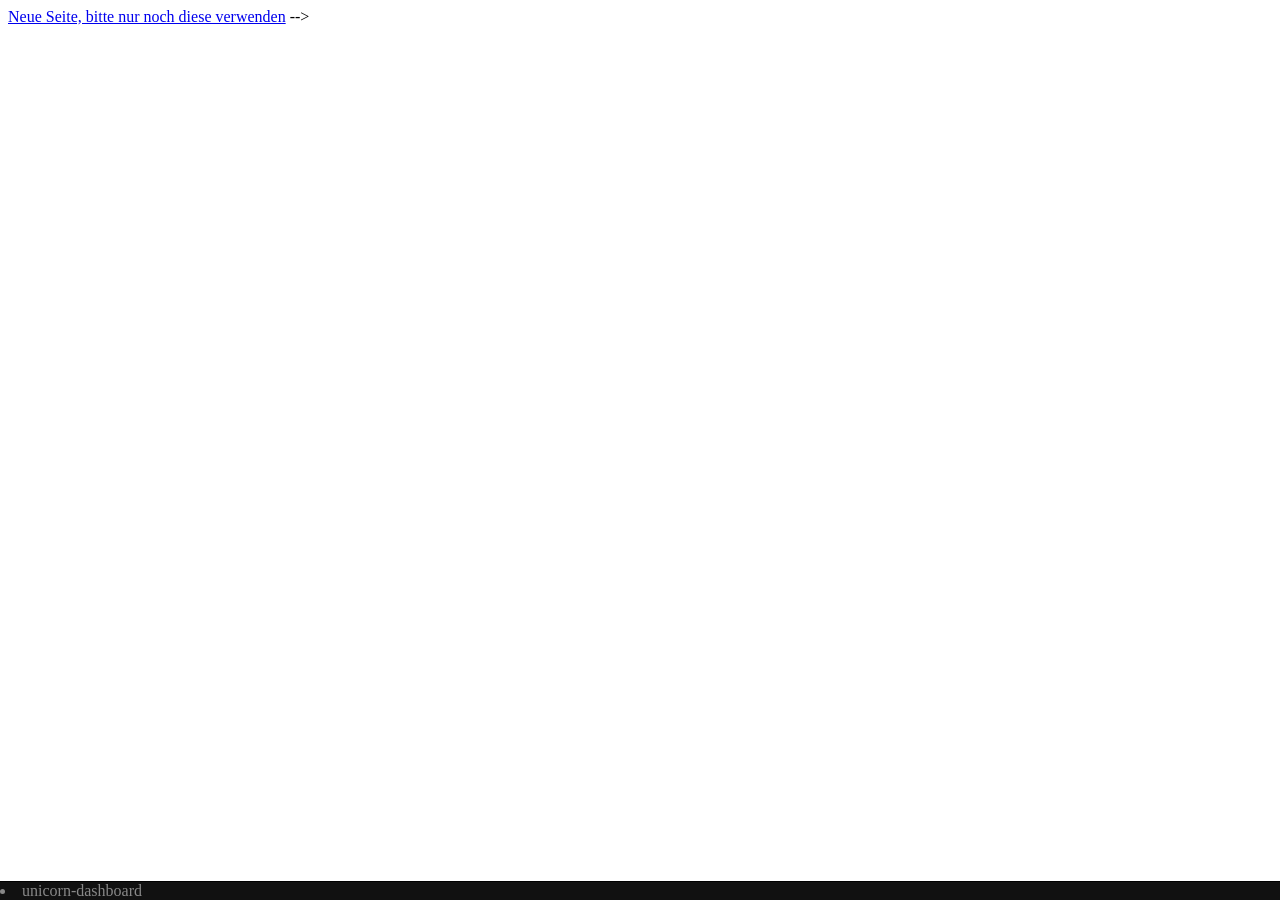
<file: index.html>
<!DOCTYPE html>
<html lang="de">

<head>
    <meta charset="UTF-8" />
    <meta name="viewport" content="width=device-width, initial-scale=1.0" />
    <title>WienEnergie Dashboard</title>
    <link rel="icon" href="https://cdn-icons-png.flaticon.com/512/11068/11068821.png" />

    <script>
        alert("Bitte diese Seite nur noch über die URL besuchen: https://dev0gig.github.io/web-mywebsite/unicorn/work-tools.html !!!")
    </script>

<a href="https://dev0gig.github.io/web-mywebsite/unicorn/work-tools.html">Neue Seite, bitte nur noch diese verwenden</a>
<!--    
    <style>
        
        body {
            font-family: 'Arial', sans-serif;
            background-color: #1c1c1c;
            color: #f0f0f0;
            margin: 0;
            display: flex;
            overflow: hidden;
        }

        .navbar {
            display: flex;
            justify-content: center;
            flex-direction: column;
            width: 250px;
            background-color: #333;
            border-right: black solid 1px;
            color: #f0f0f0;
            height: 100vh;
            padding: 20px;
        }

        .navbar a {
            display: block;
            padding: 10px 15px;
            margin-bottom: 10px;
            border-radius: 5px;
            transition: background-color 0.3s ease;

        }

        .navbar a:hover {
            background-color: #222;
            cursor: pointer;
        }

        .main {
            padding: 20px;
            flex: 1;
            display: flex;
            flex-direction: column;
            justify-content: center;
            align-items: center;
            gap: 20px;
        }

        .inofficialTools {
            width: 90%;
            height: 20%;
            text-align: center;
        }

        .title{
            font-size: 4rem;
            color: #ffa500;
            margin-bottom: 20px;
            font-weight: bold;
        }

        .button-group {
            display: grid;
            grid-template-columns: repeat(3, 1fr);
            gap: 10px;
        }

        .button-single {
            min-height: 100px;
            border: 2px solid #555;
            border-radius: 8px;
            color: #FFFFFF;
            background-color: #4A4A4A;
            font-size: 16px;
            font-weight: bold;
            text-align: center;
            padding: 10px;
            transition: background-color 0.3s ease, transform 0.2s ease, box-shadow 0.2s ease;
            box-shadow: 0 4px 6px rgba(0, 0, 0, 0.2);

            &:hover {
                background-color: #FFAA66;
                border-color: #FFAA66;
                color: black;
                transform: translateY(-3px);
                box-shadow: 0 6px 12px rgba(0, 0, 0, 0.3);
                cursor: pointer;
            }
        }

        .crumb {
            display: inline-block;
        }

        .crumb a::after {
            display: inline-block;
            color: white;
            content: "|";
            font-weight: bold;
            padding: 0 3px;
        }
    </style>
</head>

<body>
    <div class="navbar">
        <a href="https://www.wienerstadtwerke.at/" target="_blank"> <img
                src="https://www.wienerstadtwerke.at/image/layout_set_logo?img_id=22615230&t=1744196967447" /></a>
        <a href="https://www.wienerlinien.at/" target="_blank"> <img
                src="https://www.wienerlinien.at/image/layout_set_logo?img_id=18381139&t=1713959345651" /></a>
        <a href="https://www.wienenergie.at/" target="_blank"> <img
                src="https://www.wienenergie.at/wp-content/themes/we-theme/public/wp-content/themes/we-theme/public/logo-we-theme-regular.svg" /></a>
        <a href="https://www.wienernetze.at/" target="_blank"> <img
                src="https://www.wienernetze.at/image/layout_set_logo?img_id=18485159&t=1713959374622" /></a>
        <a href="https://www.wlb.at/" target="_blank"> <img
                src="https://www.wlb.at/image/layout_set_logo?img_id=18160554&t=1713959345658" /></a>
        <a href="https://www.wipark.at/" target="_blank"> <img
                src="https://www.wipark.at/image/layout_set_logo?img_id=6753665&t=1713959345375" /></a>
        <a href="https://www.wienit.at/" target="_blank"> <img
                src="https://www.wienit.at/image/layout_set_logo?img_id=18163000&t=1713959411884" /></a>
        <a href="https://www.bestattungwien.at/" target="_blank"> <img
                src="https://www.bestattungwien.at/image/layout_set_logo?img_id=18239249&t=1713959355571" /></a>
        <a href="https://www.friedhoefewien.at/" target="_blank"> <img
                src="https://www.friedhoefewien.at/image/layout_set_logo?img_id=18169382&t=1713959380757" /></a>
        <a href="https://www.immoh.at/" target="_blank"> <img
                src="https://www.immoh.at/image/layout_set_logo?img_id=18094283&t=1713959405431" height="40px" /></a>
    </div>
    <div class="main">
        <span class="title">Willkommen bei Unicorn</span>
        <div class="inofficialTools">
            <h1>Inofficial Tools</h1>
            <div class="button-group">
                <button class="button-single"
                    onclick="window.location.href = 'unicorn_v2/mail-template.html'">Mailvorlagen
                    V2</button>
                <button class="button-single" onclick="window.location.href = 'unicorn_v2/work-tools.html'">Unicorn
                    V2</button>
                <button class="button-single" onclick="window.location.href = 'unicron_v1/index.html'">Unicorn
                    V1 ⚠️ (wird nicht mehr gepflegt | archiviert)</button>
                </button>
            </div>
        </div>
        <h1>Official Tools</h1>
        <div class="button-group">
            <button class="button-single" onclick="window.location.href = 'https://intranet.wienenergie.at'">
                Intranet
            </button>
            <button class="button-single"
                onclick="window.location.href = 'https://wien-energie.secova.de/module/dashboardpreview/?preview'">
                SAM
            </button>
            <button class="button-single" onclick="window.location.href = 'https://cu300078.opcyc.net/setup/'">
                Opcyc
            </button>
            <button class="button-single" onclick="window.location.href = 'https://xenapp/Citrix/WSTWWeb/'">
                Citrix
            </button>
            <button class="button-single" onclick="window.open('https://wienenergie.4me.com/self-service')">
                4me-Ticket
            </button>
            <button class="button-single"
                onclick="window.location.href = 'https://fa-epql-saasfaprod1.fa.ocs.oraclecloud.com/hcmUI/faces/FuseWelcome?_adf.ctrl-state=mkxxtq08c_1&_adf.no-new-window-redirect=true&_adf.no-new-window-redirect=true&_afrLoop=5994991574977428&_afrWindowMode=2&_afrWindowId=null&_afrFS=16&_afrMT=screen&_afrMFW=1912&_afrMFH=964&_afrMFDW=1920&_afrMFDH=1080&_afrMFC=8&_afrMFCI=0&_afrMFM=0&_afrMFR=96&_afrMFG=0&_afrMFS=0&_afrMFO=0'">
                Lernplattform
            </button>
            <button class="button-single"
                onclick="window.location.href = 'https://wstw365.sharepoint.com/sites/WE_Personal'">
                Informationsplattform Personal
            </button>
            <button class="button-single"
                onclick="window.location.href = 'https://app.powerbi.com/groups/me/reports/b027b4e7-9d01-4670-93a7-0060477e6968/df4cdaae83560ef0ac04?ctid=2df2bcec-2017-4339-b493-e3d7b3a460c8&openReportSource=ReportInvitation&experience=power-bi'">
                Persönlicher Kundenkanal
            </button>
        </div>

        <!-- /##################################################################################################################### -->
        <style>
            .footer {
                background-color: #111;
                border-top: solid black 1px;
                position: fixed;
                bottom: 0;
                left: 0;
                width: 100%;
                color: #888;

                a {
                    color: white;
                    text-decoration: none;
                }
            }
        </style>
        <footer class="footer">
            <nav class="crumbs">
                <li class="crumb">unicorn-dashboard</li>
            </nav>

        </footer>
        <!-- /##################################################################################################################### -->

    </div>
</body>

-->

</html>
</file>
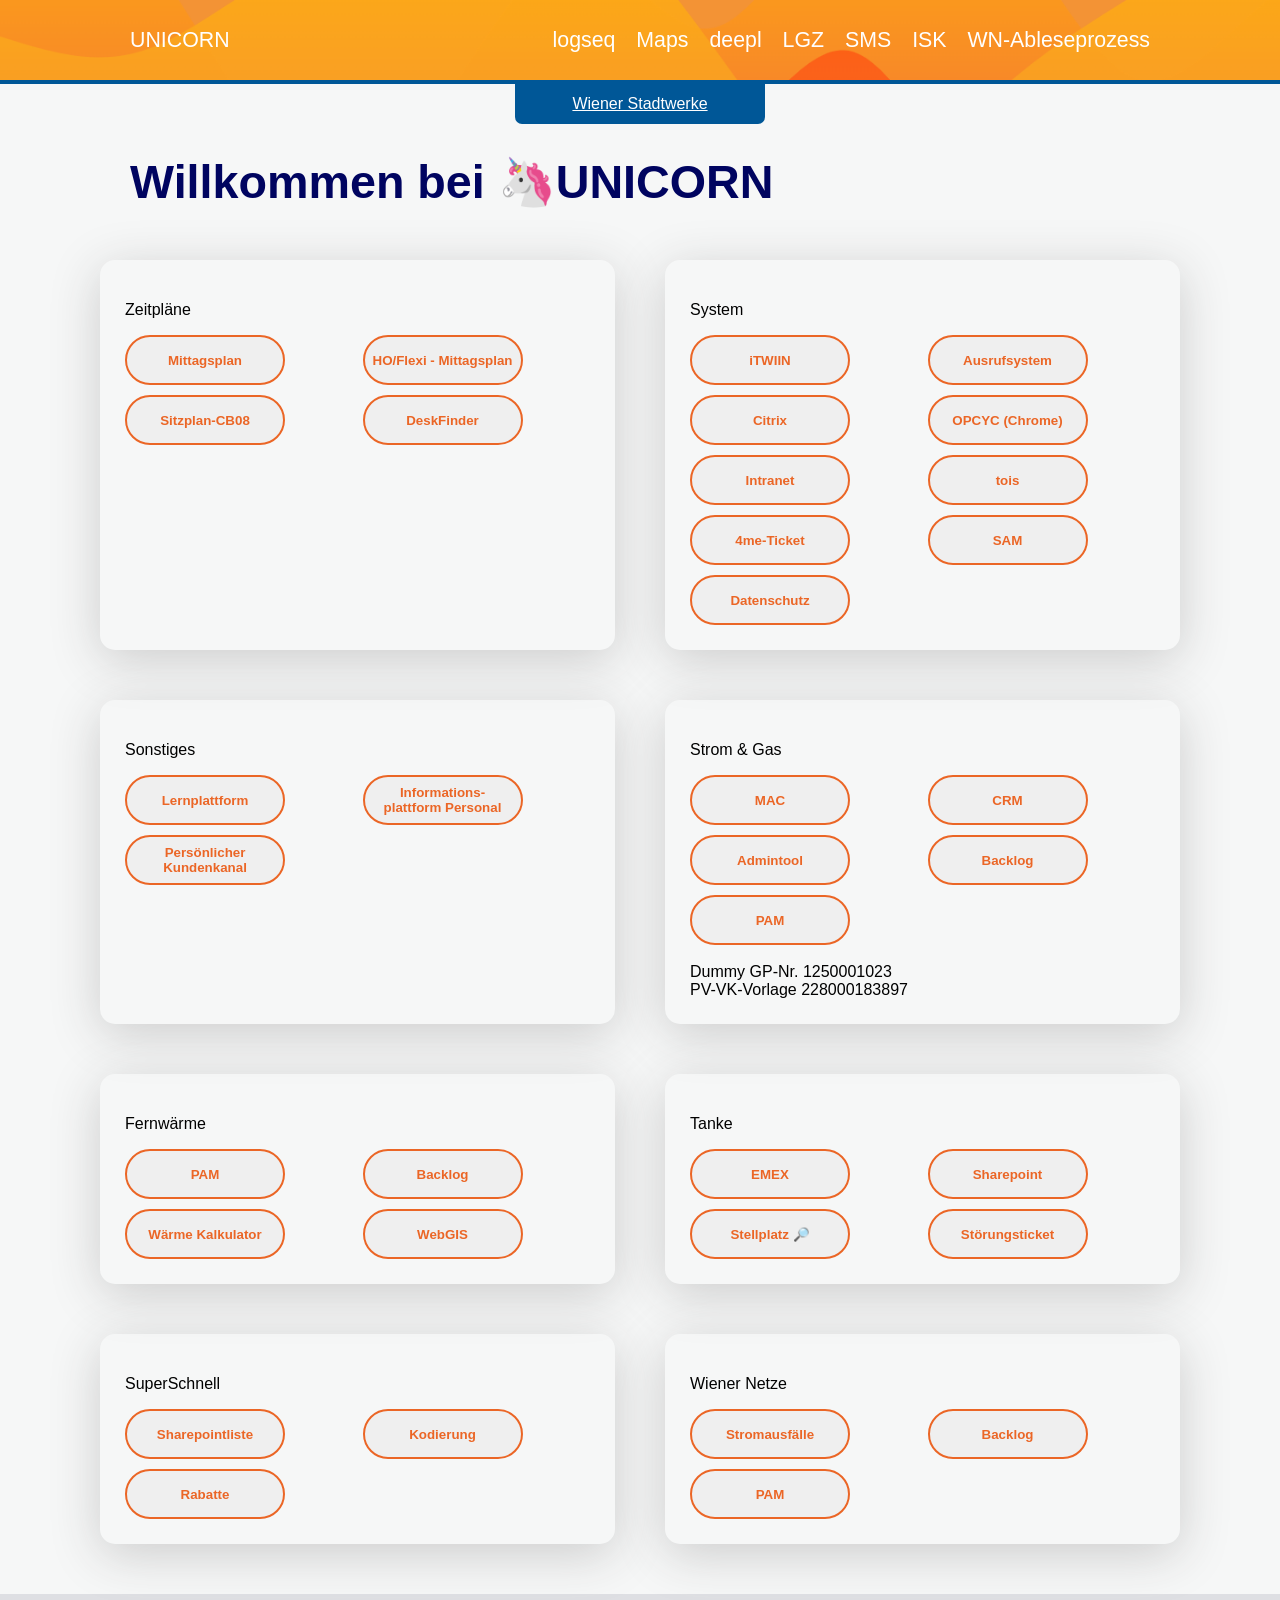
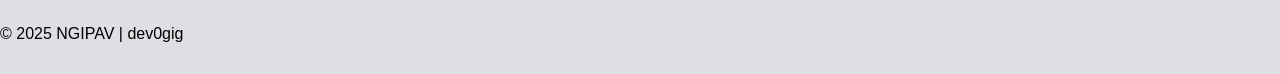
<file: index_v2.html>
<!DOCTYPE html>
<html lang="de">

<head>
    <meta charset="UTF-8" />
    <meta name="viewport" content="width=device-width, initial-scale=1.0" />
    <title>Unicorn-TEST</title>
    <link rel="icon" href="https://cdn-icons-png.flaticon.com/128/4313/4313394.png" />
    <link rel="stylesheet" href="stylesheet_v2.css">
</head>

<body>
    <header>
        <div class="header-box">
            <div class="header-left">
                UNICORN
            </div>
            <div class="header-right">
                <a class="header-link" target="_blank" href="https://demo.logseq.com/#/">logseq</a>
                <a class="header-link" target="_blank" href="https://www.google.at/maps">Maps</a>
                <a class="header-link" target="_blank" href="https://www.deepl.com/de/translator">deepl</a>
                <a class="header-link" target="_blank"
                    href="https://www.wienernetze.at/o/document/210215-sm_anleitung_landis_gyr_uk_v5_bf">LGZ</a>
                <a class="header-link" target="_blank"
                    href="https://www.wienernetze.at/o/document/210213-sm_anleitung_siemens_uk_v4_bf">SMS</a>
                <a class="header-link" target="_blank"
                    href="https://www.wienernetze.at/o/document/210213-sm_anleitung_iskrameco_uk_v06_bf">ISK</a>
                <a class="header-link" target="_blank"
                    href="https://www.wienernetze.at/documents/34846/261085/Der_Ableseprozess.pdf/b2f018a6-fc82-578f-5bd4-d6d880c3f946?t=1586340649529">WN-Ableseprozess</a>
            </div>
        </div>
        <div class="header-box-label">
            <a href="#" id="openDivLink" class="header-label-text">Wiener Stadtwerke</a>
            <div id="myDiv" class="hidden">
                test
            </div>
        </div>
    </header>
    <main>
        <span class="main-title">
            <h1>Willkommen bei 🦄UNICORN</h1>
        </span>
        <div class="main-container">
            <div class="main-container-box">
                <p>Zeitpläne</p>
                <div class="button-group">
                    <button class="system-button"
                        onclick="window.open('https://wstw365.sharepoint.com/:x:/r/sites/msteams_8cb9ed-KSA-SPErdberg/_layouts/15/Doc2.aspx?action=edit&sourcedoc=%7B79c7fd17-3b8b-4f6b-9e7e-b6f96c0d6cd8%7D&wdOrigin=TEAMS-MAGLEV.teamsSdk_ns.rwc&wdExp=TEAMS-TREATMENT&wdhostclicktime=1709636253264&web=1')">
                        Mittagsplan
                    </button>
                    <button class="system-button"
                        onclick="window.open('https://wstw365-my.sharepoint.com/:x:/r/personal/nmuama_wstw_energy-it_net/_layouts/15/doc2.aspx?sourcedoc=%7BA77101AB-64A6-450B-9620-6FDE51765F08%7D&file=Pausenzeiten.xlsx&action=default&mobileredirect=true')">
                        HO/Flexi - Mittagsplan
                    </button>
                    <button class="system-button"
                        onclick="window.open('https://wstw365.sharepoint.com/:x:/r/sites/msteams_8cb9ed-KSA-SPErdberg/_layouts/15/Doc.aspx?sourcedoc=%7B4A5869C9-A49F-41A1-8BB8-AC2A80484B92%7D&file=Sitzplatzbuchung_Erdberg%201.xlsx&action=default&mobileredirect=true')">
                        Sitzplan-CB08
                    </button>
                    <button class="system-button"
                        onclick="window.open('https://apps.powerapps.com/play/e/0089faf5-df22-4012-a29b-93b3d081d5da/a/c9242c89-c412-4a5c-94fe-29e2a847c0d2?tenantId=2df2bcec-2017-4339-b493-e3d7b3a460c8&hint=77f70e51-131f-4968-9872-f617488b1244&skipmetadata=true')">
                        DeskFinder
                    </button>
                </div>
            </div>
            <div class="main-container-box">
                <p>System</p>
                <div class="button-group">
                    <button class="system-button" onclick="window.open('http://wienenergie.sabio.de/')">
                        iTWIIN
                    </button>
                    <button class="system-button" onclick="window.open('https://aufrufsystem/nova/Tickets')">
                        Ausrufsystem
                    </button>
                    <button class="system-button" onclick="window.open('https://xenapp/Citrix/WSTWWeb/')">
                        Citrix
                    </button>
                    <button class="system-button" onclick="window.open('https://cu300078.opcyc.net/setup/')">
                        OPCYC (Chrome)
                    </button>
                    <button class="system-button" onclick="window.open('https://intranet.wienenergie.at')">
                        Intranet
                    </button>
                    <button class="system-button" onclick="window.open('https://tois/we-mysite/index.php')">
                        tois
                    </button>
                    <button class="system-button" onclick="window.open('https://wienenergie.4me.com/self-service')">
                        4me-Ticket
                    </button>
                    <button class="system-button"
                        onclick="window.open('https://wien-energie.secova.de/module/dashboardpreview/?preview')">
                        SAM
                    </button>
                    <button class="system-button"
                        onclick="window.open('https://intranet-holding.wstw.energy-it.net/dsgvo-zustimmungserklaerung/#/zustimmung')">
                        Datenschutz
                    </button>
                </div>
            </div>
            <div class="main-container-box">
                <p>Sonstiges</p>
                <div class="button-group">
                    <button class="system-button"
                        onclick="window.open('https://fa-epql-saasfaprod1.fa.ocs.oraclecloud.com/hcmUI/faces/FuseWelcome?_adf.ctrl-state=mkxxtq08c_1&_adf.no-new-window-redirect=true&_adf.no-new-window-redirect=true&_afrLoop=5994991574977428&_afrWindowMode=2&_afrWindowId=null&_afrFS=16&_afrMT=screen&_afrMFW=1912&_afrMFH=964&_afrMFDW=1920&_afrMFDH=1080&_afrMFC=8&_afrMFCI=0&_afrMFM=0&_afrMFR=96&_afrMFG=0&_afrMFS=0&_afrMFO=0')">
                        Lernplattform
                    </button>
                    <button class="system-button"
                        onclick="window.open('https://wstw365.sharepoint.com/sites/WE_Personal')">
                        Informations- plattform Personal
                    </button>
                    <button class="system-button"
                        onclick="window.open('https://app.powerbi.com/groups/me/reports/b027b4e7-9d01-4670-93a7-0060477e6968/df4cdaae83560ef0ac04?ctid=2df2bcec-2017-4339-b493-e3d7b3a460c8&openReportSource=ReportInvitation&experience=power-bi')">
                        Persönlicher Kundenkanal
                    </button>
                </div>
            </div>
            <div class="main-container-box">
                <p>Strom & Gas</p>
                <div class="button-group">
                    <button class="system-button" onclick="window.open('https://meine.wienenergie.at/mac/#/')">
                        MAC
                    </button>
                    <button class="system-button"
                        onclick="window.open('https://sapc2p.wstw.energy-it.net:8144/sap(bD1kZSZjPTIwMCZkPW1pbg==)/bc/bsp/sap/crm_ui_start/default.htm')">
                        CRM
                    </button>
                    <button class="system-button" onclick="window.open('https://meine.wienenergie.at/admintool/')">
                        Admintool
                    </button>
                    <button class="system-button"
                        onclick="window.open('https://outlook.office.com/mail/rueckstand@wienenergie.at/')">
                        Backlog
                    </button>
                    <button class="system-button"
                        onclick="window.open('https://sarchpam30/pam4ws/frame/workplaceframe.aspx')">
                        PAM
                    </button>
                </div>
                <br>Dummy GP-Nr. 1250001023
                <br>PV-VK-Vorlage 228000183897
            </div>
            <div class="main-container-box">
                <p>Fernwärme</p>
                <div class="button-group">
                    <button class="system-button" onclick="window.open('http://spam01/PAM4/frame/workplaceframe.aspx')">
                        PAM
                    </button>
                    <button class="system-button"
                        onclick="window.open('https://outlook.office.com/mail/rueckstand.waerme@wienenergie.at/')">
                        Backlog
                    </button>
                    <button class="system-button"
                        onclick="window.open('http://wstw365.sharepoint.com/:x:/r/sites/msteams_412d4c/Freigegebene%20Dokumente/iTWIIN/Dokumente/Fernw%C3%A4rme/Kalkulation%20der%20Ersteinstufung%20W%C3%A4rme%20-TBs.xlsx?d=we2ce3c55934841b087b5e56b36d98a55&csf=1&web=1&e=WzdOyi')">
                        Wärme Kalkulator
                    </button>
                    <button class="system-button"
                        onclick="window.open('https://webgis.wienit.at/WEB_P/synserver?project=fww&client=core')">
                        WebGIS
                    </button>
                </div>
            </div>
            <div class="main-container-box">
                <p>Tanke</p>
                <div class="button-group">
                    <button class="system-button" onclick="window.open('https://app.chargecloud.de/quicknavigation')">
                        EMEX
                    </button>
                    <button class="system-button"
                        onclick="window.open('https://sp.wienenergie.at/CTY/emob/SitePages/Homepage.aspx')">
                        Sharepoint
                    </button>
                    <button class="system-button"
                        onclick="window.open('https://app.powerbi.com/groups/me/apps/c7a71521-6fe0-47c0-a548-2d8e05c7a57b/reports/6738a907-c364-4785-a8f8-094a0e38bcfa/ReportSection1d4125bf56b4c39f32a4?ctid=2df2bcec-2017-4339-b493-e3d7b3a460c8&experience=power-bi')">
                        Stellplatz 🔎
                    </button>
                    <button class="system-button" onclick="window.open('https://itap.wstw.energy-it.net/#/orderMenue')">
                        Störungsticket
                    </button>
                </div>
            </div>
            <div class="main-container-box">
                <p>SuperSchnell</p>
                <div class="button-group">
                    <button class="system-button"
                        onclick="window.open('https://sp.wienenergie.at/APP/IntTvTel/_layouts/15/WopiFrame2.aspx?sourcedoc=%7BDF4E3B1B-5FC7-400F-98FA-A1336C0A3942%7D&action=edit&source=https%3A%2F%2Fsp%2Ewienenergie%2Eat%2FAPP%2FIntTvTel%2FSitePages%2FHomepage%2Easpx')">
                        Sharepointliste
                    </button>
                    <button class="system-button"
                        onclick="window.open('https://wienenergie.sabio.de/web/#!/tree/node/_id/bd41fccab9604cf896920b2660d932b9')">
                        Kodierung
                    </button>
                    <button class="system-button"
                        onclick="window.open('https://wienenergie.sabio.de/web/#!/tree/node/_id/fe72647b59ca4f68a750f8a593e4d829')">
                        Rabatte
                    </button>
                </div>
            </div>
            <div class="main-container-box">
                <p>Wiener Netze</p>
                <div class="button-group">
                    <button class="system-button" onclick="window.open('https://www.wienernetze.at/stromversorgung')">
                        Stromausfälle
                    </button>
                    <button class="system-button"
                        onclick="window.open('https://outlook.office.com/mail/rueckstand@wienernetze.at/')">
                        Backlog
                    </button>
                    <button class="system-button"
                        onclick="window.open('http://sarchpam20/pam4weg/frame/workplaceframe.aspx')">
                        PAM
                    </button>
                </div>
            </div>
        </div>
    </main>
    <footer>
        <div class="footer-box">
            <span class="footer-text">© 2025 NGIPAV | dev0gig</span>
        </div>
    </footer>

    <script src="script.js"></script>

</body>

</html>
</file>
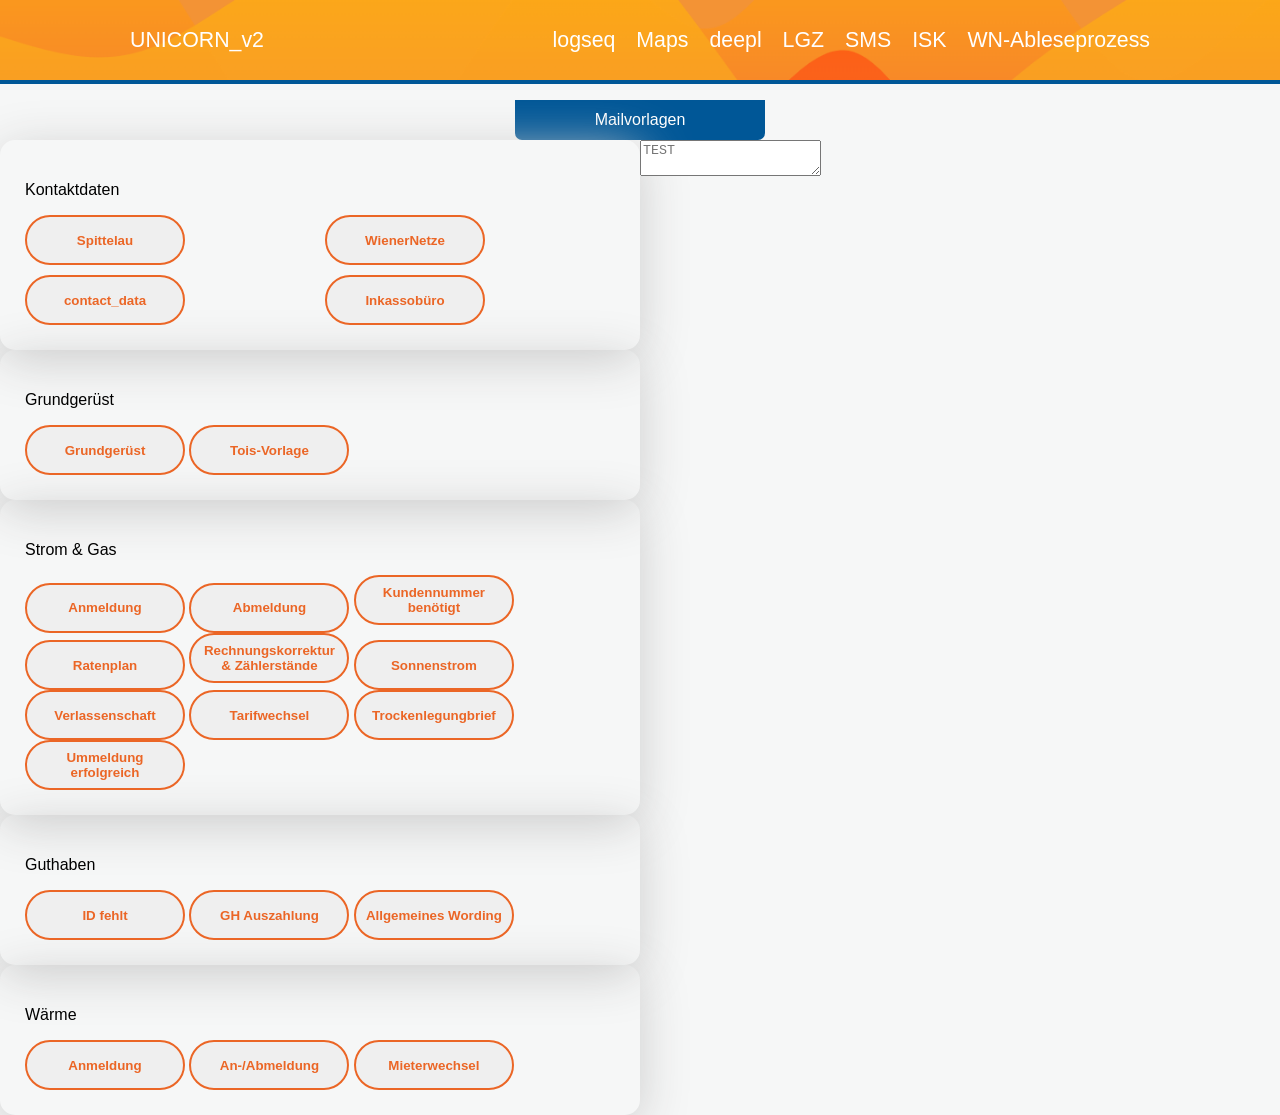
<file: unicorn_v2/mailvorlagen_v2.html>
<!DOCTYPE html>
<html lang="de">

<head>
    <meta charset="UTF-8" />
    <meta name="viewport" content="width=device-width, initial-scale=1.0" />
    <title>Unicorn-TEST</title>
    <link rel="icon" href="https://cdn-icons-png.flaticon.com/128/4313/4313394.png" />
    <link rel="stylesheet" href="stylesheet_mailvorlagen_v2.css">
</head>

<body>
    <header>
        <div class="header-box">
            <div class="header-left">
                UNICORN_v2
            </div>
            <div class="header-right">
                <a class="header-link" target="_blank" href="https://demo.logseq.com/#/">logseq</a>
                <a class="header-link" target="_blank" href="https://www.google.at/maps">Maps</a>
                <a class="header-link" target="_blank" href="https://www.deepl.com/de/translator">deepl</a>
                <a class="header-link" target="_blank"
                    href="https://www.wienernetze.at/o/document/210215-sm_anleitung_landis_gyr_uk_v5_bf">LGZ</a>
                <a class="header-link" target="_blank"
                    href="https://www.wienernetze.at/o/document/210213-sm_anleitung_siemens_uk_v4_bf">SMS</a>
                <a class="header-link" target="_blank"
                    href="https://www.wienernetze.at/o/document/210213-sm_anleitung_iskrameco_uk_v06_bf">ISK</a>
                <a class="header-link" target="_blank"
                    href="https://www.wienernetze.at/documents/34846/261085/Der_Ableseprozess.pdf/b2f018a6-fc82-578f-5bd4-d6d880c3f946?t=1586340649529">WN-Ableseprozess</a>
            </div>
        </div>
        <div class="header-box-label">
            <p class="header-label-text">Mailvorlagen</p>
        </div>
    </header>
    <main>
        <section class="section-main">
            <div class="section-main-mails">

                <!-- Kontaktdaten -->
                <div class="section-main-mails-box">
                    <p>Kontaktdaten</p>
                    <div class="mdl-card__supporting-text">
                        <div class="button-group">
                            <button class="mail-button" id="data_spit">Spittelau</button>
                            <button class="mail-button" id="data_wn">WienerNetze</button>
                            <button class="mail-button" id="data_KS_allgemein">contact_data</button>
                            <button class="mail-button" id="data_inkasso">Inkassobüro</button>
                        </div>
                    </div>
                </div>

                <!-- Grundaufbau -->
                <div class="section-main-mails-box">
                    <p>Grundgerüst</p>
                    <div class="mdl-card__supporting-text">
                        <div class="oneline-buttons">
                            <button class="mail-button"
                                id="grundgeruest">Grundgerüst</button>
                            <button class="mail-button"
                                id="tois_vorlage">Tois-Vorlage</button>
                        </div>
                    </div>
                </div>

                <!-- Strom & Gas -->
                <div class="section-main-mails-box">
                    <p>Strom & Gas</p>
                    <div class="mdl-card__supporting-text">
                        <div class="group-buttons">
                            <button class="mail-button"
                                id="anmeldung">Anmeldung</button>
                            <button class="mail-button"
                                id="abmeldung">Abmeldung</button>
                            <button class="mail-button" id="kdnr_benötigt">Kundennummer
                                benötigt</button>
                            <button class="mail-button" id="rp">Ratenplan</button>
                            <button class="mail-button"
                                id="rechnungskorrektur_zählerstände">Rechnungskorrektur &
                                Zählerstände</button>
                            <button class="mail-button"
                                id="sonnenstrom">Sonnenstrom</button>
                            <button class="mail-button"
                                id="verlassenschaft">Verlassenschaft</button>
                            <button class="mail-button" id="tw">Tarifwechsel</button>
                            <button class="mail-button"
                                id="trockenlegungsbrief">Trockenlegungbrief</button>
                            <button class="mail-button"
                                id="ummeldung_erfolgreich">Ummeldung
                                erfolgreich</button>
                        </div>
                    </div>
                </div>

                <!-- Guthaben -->
                <div class="section-main-mails-box">
                    <p>Guthaben</p>
                    <div class="mdl-card__supporting-text">
                        <div class="oneline-buttons">
                            <button class="mail-button"
                                id="gh_auszahlung_ausweis_fehlt">ID
                                fehlt</button>
                            <button class="mail-button" id="gh_auszahlung">GH
                                Auszahlung</button>
                            <button class="mail-button" id="gh_allgemein">Allgemeines
                                Wording</button>
                        </div>
                    </div>
                </div>

                <!-- Wärme -->
                <div class="section-main-mails-box">
                    <p>Wärme</p>
                    <div class="mdl-card__supporting-text">
                        <div class="group-buttons">
                            <button class="mail-button"
                                id="waerme_anm">Anmeldung</button>
                            <button class="mail-button"
                                id="waerme_an-/abm">An-/Abmeldung</button>
                            <button class="mail-button"
                                id="waerme_mieterwechsel">Mieterwechsel</button>
                        </div>
                    </div>
                </div>
            </div>

            <div class="section-main-textfield">
                <textarea id="outputArea" placeholder="TEST"></textarea>
            </div>
        </section>
</file>
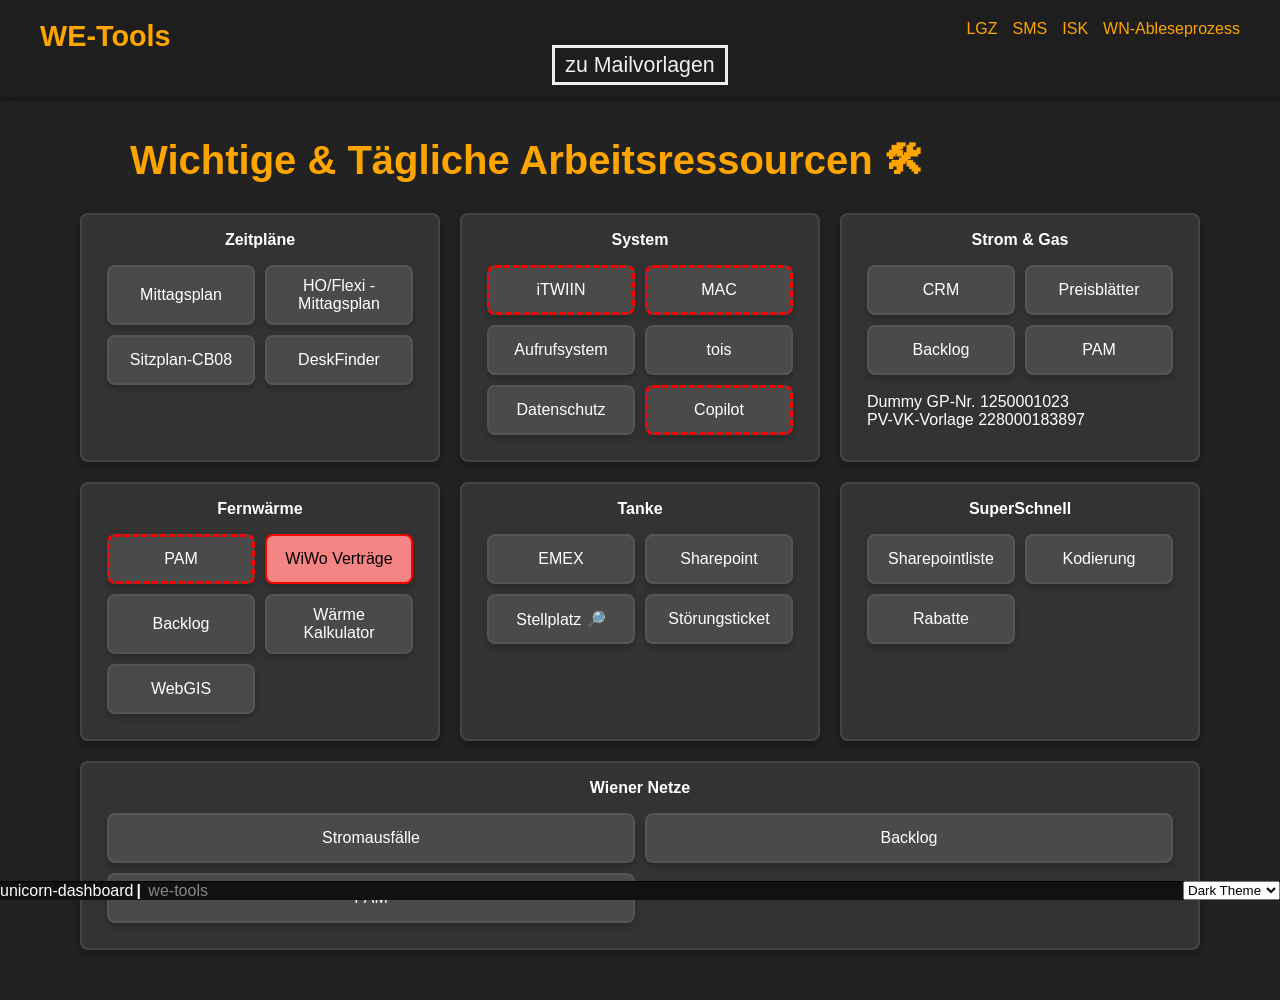
<file: unicorn_v2/work-tools.html>
<!DOCTYPE html>
<html lang="de">

<head>
    <meta charset="UTF-8" />
    <meta name="viewport" content="width=device-width, initial-scale=1.0" />
    <title>WE-Tools</title>
    <link rel="icon" href="https://cdn-icons-png.flaticon.com/512/6193/6193286.png" />
    <link rel="stylesheet" href="design/style-dark.css">
</head>

    <script>
        alert("Bitte diese Seite nur noch über die URL besuchen: https://dev0gig.github.io/web-mywebsite/unicorn/work-tools.html !!!")
    </script>

<body>
    <header>
        <div class="header-box">
            <div class="header-left">
                WE-Tools
            </div>
            <div class="header-right">
                <a class="header-link" target="_blank"
                    href="https://www.wienernetze.at/o/document/210215-sm_anleitung_landis_gyr_uk_v5_bf">LGZ</a>
                <a class="header-link" target="_blank"
                    href="https://www.wienernetze.at/o/document/210213-sm_anleitung_siemens_uk_v4_bf">SMS</a>
                <a class="header-link" target="_blank"
                    href="https://www.wienernetze.at/o/document/210213-sm_anleitung_iskrameco_uk_v06_bf">ISK</a>
                <a class="header-link" target="_blank"
                    href="https://www.wienernetze.at/documents/34846/261085/Der_Ableseprozess.pdf/b2f018a6-fc82-578f-5bd4-d6d880c3f946?t=1586340649529">WN-Ableseprozess</a>
            </div>
        </div>
        <div class="header-box-label">
            <a href="mail-template.html">zu Mailvorlagen</a>
        </div>
    </header>
    <section>
        <p class="unicorn-main--title">Wichtige & Tägliche Arbeitsressourcen 🛠</p>
        <div class="tools-main">
            <div class="box-tools">
                <p class="box-title">Zeitpläne</p>
                <div class="button-group-tools">
                    <button class="button-single"
                        onclick="window.open('https://wstw365.sharepoint.com/:x:/r/sites/msteams_8cb9ed-KSA-SPErdberg/_layouts/15/Doc2.aspx?action=edit&sourcedoc=%7B79c7fd17-3b8b-4f6b-9e7e-b6f96c0d6cd8%7D&wdOrigin=TEAMS-MAGLEV.teamsSdk_ns.rwc&wdExp=TEAMS-TREATMENT&wdhostclicktime=1709636253264&web=1')">
                        Mittagsplan
                    </button>
                    <button class="button-single"
                        onclick="window.open('https://wstw365-my.sharepoint.com/:x:/r/personal/nmuama_wstw_energy-it_net/_layouts/15/doc2.aspx?sourcedoc=%7BA77101AB-64A6-450B-9620-6FDE51765F08%7D&file=Pausenzeiten.xlsx&action=default&mobileredirect=true')">
                        HO/Flexi - Mittagsplan
                    </button>
                    <button class="button-single"
                        onclick="window.open('https://wstw365.sharepoint.com/:x:/r/sites/msteams_8cb9ed-KSA-SPErdberg/_layouts/15/Doc.aspx?sourcedoc=%7B4A5869C9-A49F-41A1-8BB8-AC2A80484B92%7D&file=Sitzplatzbuchung_Erdberg%201.xlsx&action=default&mobileredirect=true')">
                        Sitzplan-CB08
                    </button>
                    <button class="button-single"
                        onclick="window.open('https://apps.powerapps.com/play/e/0089faf5-df22-4012-a29b-93b3d081d5da/a/c9242c89-c412-4a5c-94fe-29e2a847c0d2?tenantId=2df2bcec-2017-4339-b493-e3d7b3a460c8&hint=77f70e51-131f-4968-9872-f617488b1244&skipmetadata=true')">
                        DeskFinder
                    </button>
                </div>
            </div>
            <div class="box-tools">
                <p class="box-title">System</p>
                <div class="button-group-tools">
                    <button class="button-single" style="border: dashed 3px red;"
                        onclick="window.open('http://wienenergie.sabio.de/')">
                        iTWIIN
                    </button>
                    <button class="button-single" style="border: dashed 3px red;"
                        onclick="window.open('https://meine.wienenergie.at/mac/#/')">
                        MAC
                    </button>
                    <button class="button-single" onclick="window.open('https://aufrufsystem/nova/Tickets')">
                        Aufrufsystem
                    </button>
                    <button class="button-single" onclick="window.open('https://tois/we-mysite/index.php')">
                        tois
                    </button>
                    <button class="button-single"
                        onclick="window.open('https://intranet-holding.wstw.energy-it.net/dsgvo-zustimmungserklaerung/#/zustimmung')">
                        Datenschutz
                    </button>
                    <button class="button-single" style="border: dashed 3px red;"
                        onclick="window.open('https://m365.cloud.microsoft/chat/?auth=2')">
                        Copilot
                    </button>
                </div>
            </div>
            <div class="box-tools">
                <p class="box-title">Strom & Gas</p>
                <div class="button-group-tools">
                    <button class="button-single"
                        onclick="window.open('https://sapc2p.wstw.energy-it.net:8144/sap(bD1kZSZjPTIwMCZkPW1pbg==)/bc/bsp/sap/crm_ui_start/default.htm')">
                        CRM
                    </button>
                    <button class="button-single" onclick="window.open('https://wstw365.sharepoint.com/sites/msteams_412d4c/Freigegebene%20Dokumente/Forms/AllItems.aspx?id=%2Fsites%2Fmsteams%5F412d4c%2FFreigegebene%20Dokumente%2FiTWIIN%2FPreisbl%C3%A4tter&viewid=9c0c91a1%2D0648%2D42b2%2D9cfa%2D70120c38f15b&csf=1&web=1&e=wr65mw&CID=68984949%2Db70e%2D44fa%2Dad4a%2D2ab6591166c0&FolderCTID=0x012000435180418F97054EB5AF9D055F9739B7')">
                        Preisblätter
                    </button>
                    <button class="button-single"
                        onclick="window.open('https://outlook.office.com/mail/rueckstand@wienenergie.at/')">
                        Backlog
                    </button>
                    <button class="button-single"
                        onclick="window.open('https://sarchpam30/pam4ws/frame/workplaceframe.aspx')">
                        PAM
                    </button>
                </div>
                <br>Dummy GP-Nr. 1250001023
                <br>PV-VK-Vorlage 228000183897
            </div>
            <div class="box-tools">
                <p class="box-title">Fernwärme</p>
                <div class="button-group-tools">
                    <button class="button-single" style="border: dashed 3px red;"
                        onclick="window.open('http://spam01/PAM4/frame/workplaceframe.aspx')">
                        PAM
                    </button>
                    <button class="button-single" style="background-color: #f58484; border: red solid 2px; color: black"
                        onclick="window.open('https://wstw365.sharepoint.com/sites/msteams_8cb9ed/Freigegebene%20Dokumente/Forms/AllItems.aspx?csf=1&web=1&e=t8tRjk&CID=c0d14d62%2D3ce8%2D4e7e%2Dab17%2Dc23098e08476&FolderCTID=0x01200004A2272D9E5EA54C998F1D00C04B2E9E&id=%2Fsites%2Fmsteams%5F8cb9ed%2FFreigegebene%20Dokumente%2FGeneral%2FWiener%20Wohnen%20Vertr%C3%A4ge')">
                        WiWo Verträge
                    </button>
                    <button class="button-single"
                        onclick="window.open('https://outlook.office.com/mail/rueckstand.waerme@wienenergie.at/')">
                        Backlog
                    </button>
                    <button class="button-single"
                        onclick="window.open('http://wstw365.sharepoint.com/:x:/r/sites/msteams_412d4c/Freigegebene%20Dokumente/iTWIIN/Dokumente/Fernw%C3%A4rme/Kalkulation%20der%20Ersteinstufung%20W%C3%A4rme%20-TBs.xlsx?d=we2ce3c55934841b087b5e56b36d98a55&csf=1&web=1&e=WzdOyi')">
                        Wärme Kalkulator
                    </button>
                    <button class="button-single"
                        onclick="window.open('https://webgis.wienit.at/WEB_P/synserver?project=fww&client=core')">
                        WebGIS
                    </button>
                </div>
            </div>
            <div class="box-tools">
                <p class="box-title">Tanke</p>
                <div class="button-group-tools">
                    <button class="button-single" onclick="window.open('https://app.chargecloud.de/quicknavigation')">
                        EMEX
                    </button>
                    <button class="button-single"
                        onclick="window.open('https://sp.wienenergie.at/CTY/emob/SitePages/Homepage.aspx')">
                        Sharepoint
                    </button>
                    <button class="button-single"
                        onclick="window.open('https://app.powerbi.com/groups/me/apps/c7a71521-6fe0-47c0-a548-2d8e05c7a57b/reports/6738a907-c364-4785-a8f8-094a0e38bcfa/ReportSection1d4125bf56b4c39f32a4?ctid=2df2bcec-2017-4339-b493-e3d7b3a460c8&experience=power-bi')">
                        Stellplatz 🔎
                    </button>
                    <button class="button-single" onclick="window.open('https://itap.wstw.energy-it.net/#/orderMenue')">
                        Störungsticket
                    </button>
                </div>
            </div>
            <div class="box-tools">
                <p class="box-title">SuperSchnell</p>
                <div class="button-group-tools">
                    <button class="button-single"
                        onclick="window.open('https://sp.wienenergie.at/APP/IntTvTel/_layouts/15/WopiFrame2.aspx?sourcedoc=%7BDF4E3B1B-5FC7-400F-98FA-A1336C0A3942%7D&action=edit&source=https%3A%2F%2Fsp%2Ewienenergie%2Eat%2FAPP%2FIntTvTel%2FSitePages%2FHomepage%2Easpx')">
                        Sharepointliste
                    </button>
                    <button class="button-single"
                        onclick="window.open('https://wienenergie.sabio.de/web/#!/tree/node/_id/bd41fccab9604cf896920b2660d932b9')">
                        Kodierung
                    </button>
                    <button class="button-single"
                        onclick="window.open('https://wienenergie.sabio.de/web/#!/tree/node/_id/fe72647b59ca4f68a750f8a593e4d829')">
                        Rabatte
                    </button>
                </div>
            </div>
            <div class="box-tools">
                <p class="box-title">Wiener Netze</p>
                <div class="button-group-tools">
                    <button class="button-single" onclick="window.open('https://www.wienernetze.at/stromversorgung')">
                        Stromausfälle
                    </button>
                    <button class="button-single"
                        onclick="window.open('https://outlook.office.com/mail/rueckstand@wienernetze.at/')">
                        Backlog
                    </button>
                    <button class="button-single"
                        onclick="window.open('http://sarchpam20/pam4weg/frame/workplaceframe.aspx')">
                        PAM
                    </button>
                </div>
            </div>
        </div>
    </section>
    <footer>
        <div class="footer">
            © 2025 - NGIPAV
        </div>
    </footer>

    <!-- ##################################################################################################################### -->
    <style>
        .floating-button {
            position: fixed;
            bottom: 0px;
            right: 0px;
            z-index: 10000;

            a {
                color: gray;
                text-decoration: none;
            }
        }
    </style>
    <div class="floating-button">
        <select id="theme-selector" onchange="changeTheme()">
            <option value="design/style-dark.css">Dark Theme</option>
            <option value="design/style-light.css">Light Theme</option>
        </select>
    </div>
    <!-- /##################################################################################################################### -->
    <!-- /##################################################################################################################### -->
    <style>
        .footer {
            background-color: #111;
            border-top: solid black 1px;
            position: fixed;
            bottom: 0;
            left: 0;
            width: 100%;
            color: #888;
        }
    </style>
    <footer class="footer">
        <nav class="crumbs">
            <li class="crumb"><a href="../index.html">unicorn-dashboard</a></li>
            <li class="crumb">we-tools</li>
        </nav>

    </footer>
    <!-- /##################################################################################################################### -->

</body>

<script src="changeTheme.js"></script>

</html>
</file>
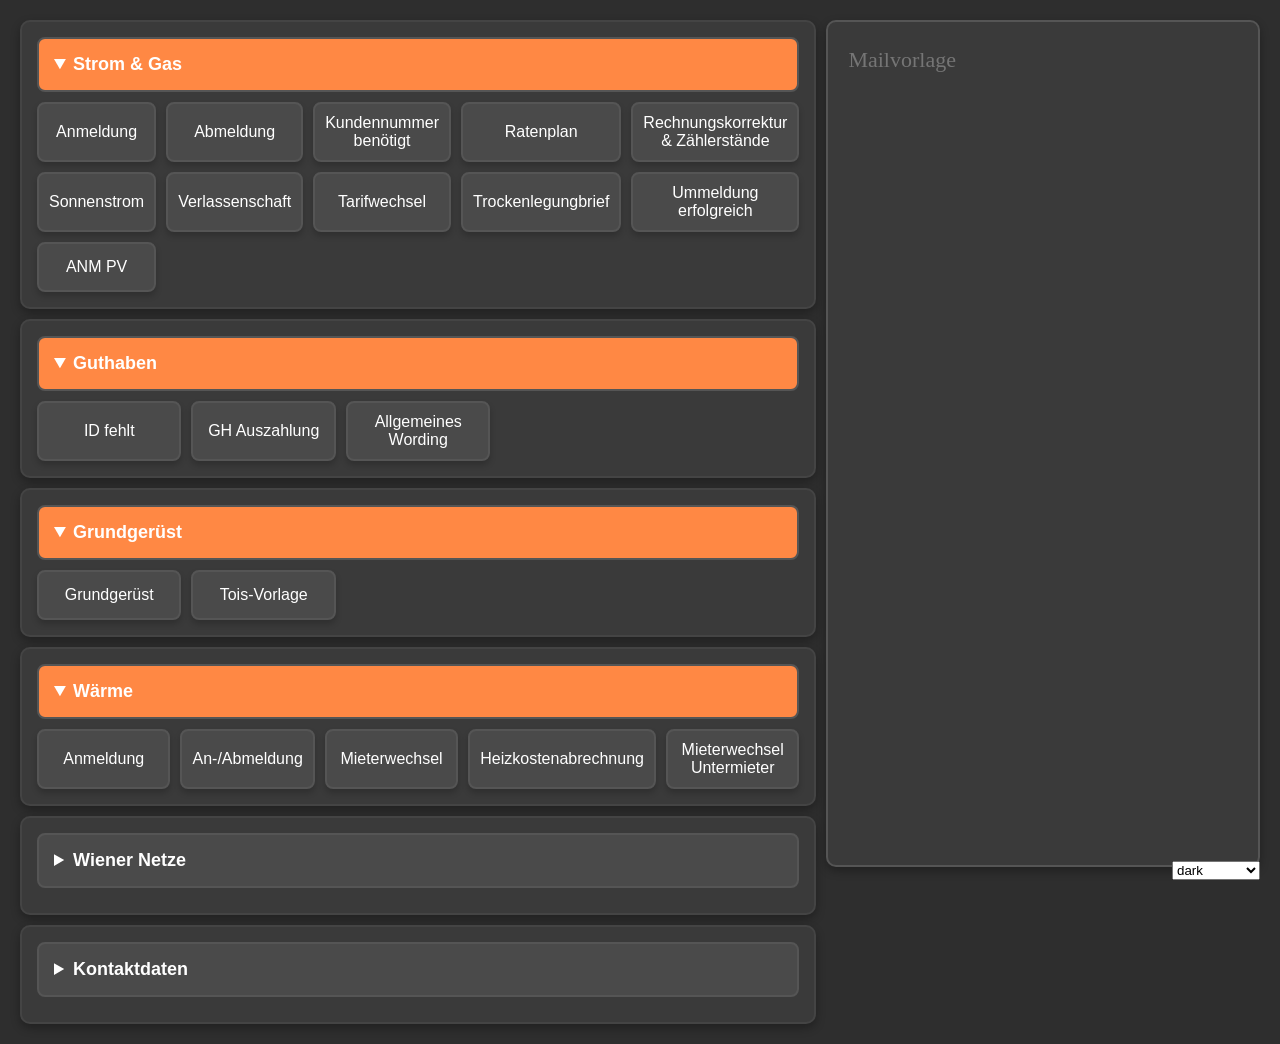
<file: unicorn_v2/copilot/mail-template.html>
<!DOCTYPE html>
<html lang="de">

<head>
    <meta charset="UTF-8" />
    <meta name="viewport" content="width=device-width, initial-scale=1.0" />
    <title>Mailvorlagen</title>
    <link rel="icon" href="https://cdn-icons-png.flaticon.com/512/7285/7285521.png" />
    <link rel="stylesheet" href="style.css">
    <link rel="stylesheet" href="float-button.css">

</head>

<body>

    <main>
        <section class="main">
            <div class="main-buttons">

                <!-- Strom & Gas -->
                <details class="main-box" open>
                    <summary>Strom & Gas</summary>
                    <div class="mdl-card__supporting-text">
                        <div class="button-group">
                            <button class="mail-button" id="anmeldung">Anmeldung</button>
                            <button class="mail-button" id="abmeldung">Abmeldung</button>
                            <button class="mail-button" id="kdnr_benötigt">Kundennummer benötigt</button>
                            <button class="mail-button" id="rp">Ratenplan</button>
                            <button class="mail-button" id="rechnungskorrektur_zählerstände">Rechnungskorrektur &
                                Zählerstände</button>
                            <button class="mail-button" id="sonnenstrom">Sonnenstrom</button>
                            <button class="mail-button" id="verlassenschaft">Verlassenschaft</button>
                            <button class="mail-button" id="tw">Tarifwechsel</button>
                            <button class="mail-button" id="trockenlegungsbrief">Trockenlegungbrief</button>
                            <button class="mail-button" id="ummeldung_erfolgreich">Ummeldung erfolgreich</button>
                            <button class="mail-button" id="anm_pv">ANM PV</button>
                        </div>
                    </div>
                </details>

                <!-- Guthaben -->
                <details class="main-box" open>
                    <summary>Guthaben</summary>
                    <div class="mdl-card__supporting-text">
                        <div class="button-group">
                            <button class="mail-button" id="gh_auszahlung_ausweis_fehlt">ID fehlt</button>
                            <button class="mail-button" id="gh_auszahlung">GH Auszahlung</button>
                            <button class="mail-button" id="gh_allgemein">Allgemeines Wording</button>
                        </div>
                    </div>
                </details>

                <!-- Grundaufbau -->
                <details class="main-box" open>
                    <summary>Grundgerüst</summary>
                    <div class="mdl-card__supporting-text">
                        <div class="button-group">
                            <button class="mail-button" id="grundgeruest">Grundgerüst</button>
                            <button class="mail-button" id="tois_vorlage">Tois-Vorlage</button>
                        </div>
                    </div>
                </details>

                <!-- Wärme -->
                <details class="main-box" open>
                    <summary>Wärme</summary>
                    <div class="mdl-card__supporting-text">
                        <div class="button-group">
                            <button class="mail-button" id="waerme_anm">Anmeldung</button>
                            <button class="mail-button" id="waerme_an_abm">An-/Abmeldung</button>
                            <button class="mail-button" id="waerme_mieterwechsel">Mieterwechsel</button>
                            <button class="mail-button" id="heizkostenabrechnung">Heizkostenabrechnung</button>
                            <button class="mail-button" id="mw_untermieter">Mieterwechsel Untermieter</button>
                        </div>
                    </div>
                </details>

                <!-- WienerNetze -->
                <details class="main-box">
                    <summary>Wiener Netze</summary>
                    <div class="mdl-card__supporting-text">
                        <div class="button-group">
                            <button class="mail-button" id="nix">noch nix</button>
                        </div>
                    </div>
                </details>

                <!-- Kontaktdaten -->
                <details class="main-box">
                    <summary>Kontaktdaten</summary>
                    <div class="mdl-card__supporting-text">
                        <div class="button-group">
                            <button class="mail-button" id="data_spit">Spittelau</button>
                            <button class="mail-button" id="data_wn">WienerNetze</button>
                            <button class="mail-button" id="data_KS_allgemein">contact_data</button>
                            <button class="mail-button" id="data_inkasso">Inkassobüro</button>
                        </div>
                    </div>
                </details>

            </div>

            <div class="main-textarea">
                <textarea id="outputArea" placeholder="Mailvorlage"></textarea>
            </div>
        </section>

<!-- ##################################################################################################################### -->
        <div class="floating-button">
            <select id="theme-selector" onchange="changeTheme()">
                <option value="design/style-dark.css">dark</option>
                <option value="design/style-light.css">light</option>
                <option value="design/windows98.css">windows98</option>

            </select>
        </div>
<!-- ##################################################################################################################### -->


        <script src="script.js"></script>
        <!-- <script src="changeTheme.js"></script> -->

    </main>
</body>

</html>
</file>
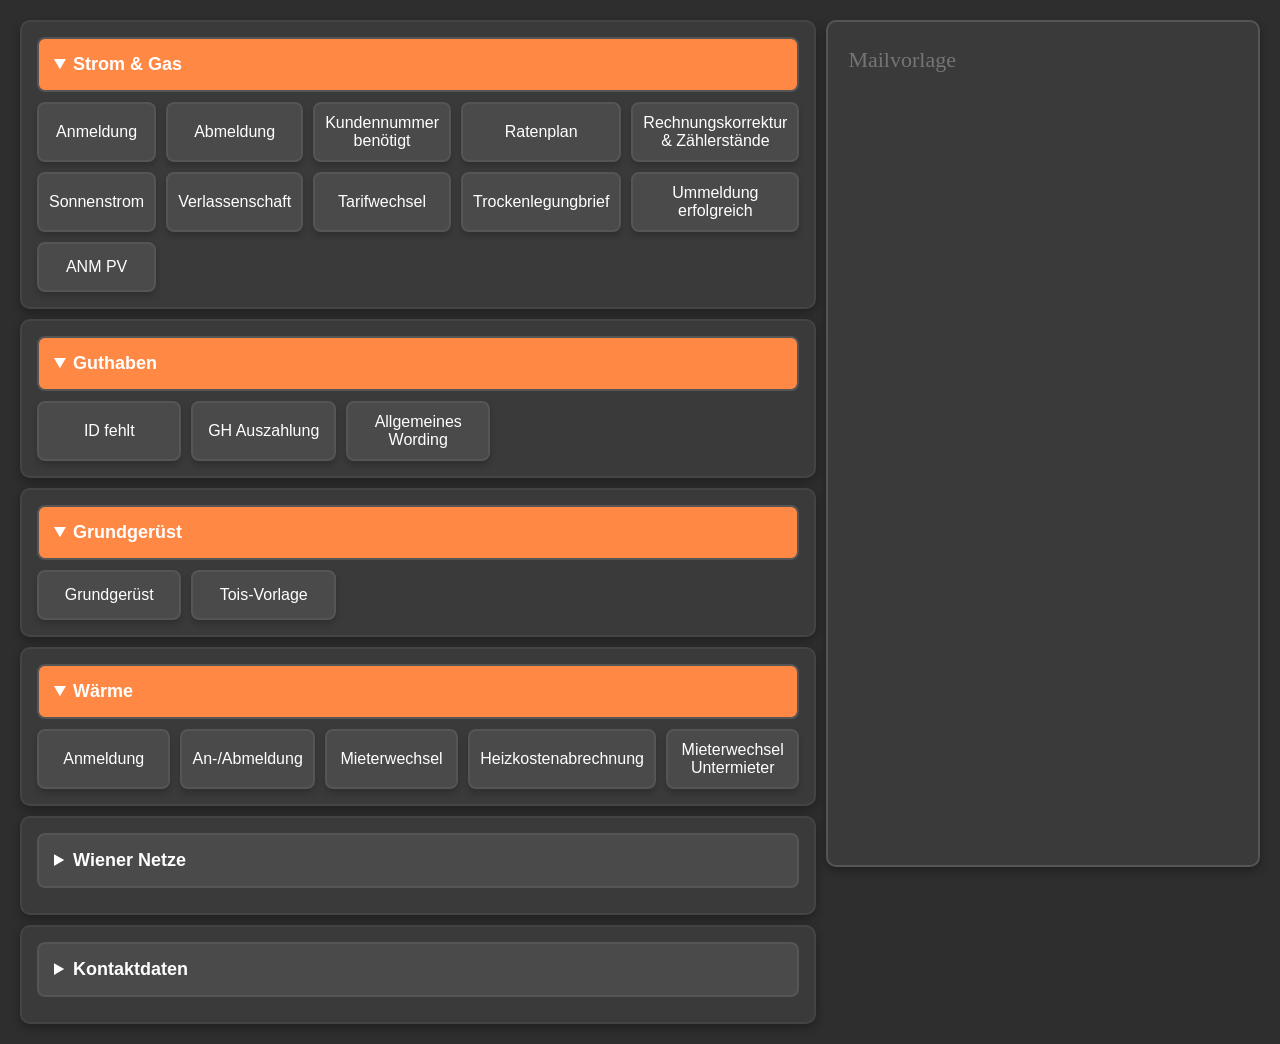
<file: unicorn_v2/mail-template/mail-template.html>
<!DOCTYPE html>
<html lang="de">

<head>
    <meta charset="UTF-8" />
    <meta name="viewport" content="width=device-width, initial-scale=1.0" />
    <title>Mailvorlagen</title>
    <link rel="icon" href="https://cdn-icons-png.flaticon.com/512/7285/7285521.png" />
    <link rel="stylesheet" href="style.css">
</head>

<body>

    <main>
        <section class="main">
            <div class="main-buttons">

                <!-- Strom & Gas -->
                <details class="main-box" open>
                    <summary>Strom & Gas</summary>
                    <div class="mdl-card__supporting-text">
                        <div class="button-group">
                            <button class="mail-button" id="anmeldung">Anmeldung</button>
                            <button class="mail-button" id="abmeldung">Abmeldung</button>
                            <button class="mail-button" id="kdnr_benötigt">Kundennummer benötigt</button>
                            <button class="mail-button" id="rp">Ratenplan</button>
                            <button class="mail-button" id="rechnungskorrektur_zählerstände">Rechnungskorrektur &
                                Zählerstände</button>
                            <button class="mail-button" id="sonnenstrom">Sonnenstrom</button>
                            <button class="mail-button" id="verlassenschaft">Verlassenschaft</button>
                            <button class="mail-button" id="tw">Tarifwechsel</button>
                            <button class="mail-button" id="trockenlegungsbrief">Trockenlegungbrief</button>
                            <button class="mail-button" id="ummeldung_erfolgreich">Ummeldung erfolgreich</button>
                            <button class="mail-button" id="anm_pv">ANM PV</button>
                        </div>
                    </div>
                </details>

                <!-- Guthaben -->
                <details class="main-box" open>
                    <summary>Guthaben</summary>
                    <div class="mdl-card__supporting-text">
                        <div class="button-group">
                            <button class="mail-button" id="gh_auszahlung_ausweis_fehlt">ID fehlt</button>
                            <button class="mail-button" id="gh_auszahlung">GH Auszahlung</button>
                            <button class="mail-button" id="gh_allgemein">Allgemeines Wording</button>
                        </div>
                    </div>
                </details>

                <!-- Grundaufbau -->
                <details class="main-box" open>
                    <summary>Grundgerüst</summary>
                    <div class="mdl-card__supporting-text">
                        <div class="button-group">
                            <button class="mail-button" id="grundgeruest">Grundgerüst</button>
                            <button class="mail-button" id="tois_vorlage">Tois-Vorlage</button>
                        </div>
                    </div>
                </details>

                <!-- Wärme -->
                <details class="main-box" open>
                    <summary>Wärme</summary>
                    <div class="mdl-card__supporting-text">
                        <div class="button-group">
                            <button class="mail-button" id="waerme_anm">Anmeldung</button>
                            <button class="mail-button" id="waerme_an_abm">An-/Abmeldung</button>
                            <button class="mail-button" id="waerme_mieterwechsel">Mieterwechsel</button>
                            <button class="mail-button" id="heizkostenabrechnung">Heizkostenabrechnung</button>
                            <button class="mail-button" id="mw_untermieter">Mieterwechsel Untermieter</button>
                        </div>
                    </div>
                </details>

                <!-- WienerNetze -->
                <details class="main-box">
                    <summary>Wiener Netze</summary>
                    <div class="mdl-card__supporting-text">
                        <div class="button-group">
                            <button class="mail-button" id="nix">noch nix</button>
                        </div>
                    </div>
                </details>

                <!-- Kontaktdaten -->
                <details class="main-box">
                    <summary>Kontaktdaten</summary>
                    <div class="mdl-card__supporting-text">
                        <div class="button-group">
                            <button class="mail-button" id="data_spit">Spittelau</button>
                            <button class="mail-button" id="data_wn">WienerNetze</button>
                            <button class="mail-button" id="data_KS_allgemein">contact_data</button>
                            <button class="mail-button" id="data_inkasso">Inkassobüro</button>
                        </div>
                    </div>
                </details>

            </div>

            <div class="main-textarea">
                <textarea id="outputArea" placeholder="Mailvorlage"></textarea>
            </div>
        </section>

        <script src="script.js"></script>

    </main>
</body>

</html>
</file>
<file: stylesheet_v2.css>
body {
    margin: 0px;

    background-color: #F6F7F7;

    font-family: 'Trebuchet MS', 'Lucida Sans Unicode', 'Lucida Grande', 'Lucida Sans', Arial, sans-serif;
}

/* floating DIV */
.hidden {
    display: none;
}

#myDiv {
    position: absolute;
    top: 50px;
    left: 50px;
    width: 200px;
    height: 100px;
    background-color: lightgray;
    border: 1px solid black;
    padding: 10px;
}

/* HEADER */

.header-box {
    display: flex;
    justify-content: space-between;

    height: 80px;

    background-color: #F39335;
    background-image: url('wave.png');
    background-size: cover;
    background-position: center;

    border-bottom: 4px solid #005797;

    line-height: 80px;
}

.header-left {
    padding-left: 130px;
    font-size: 16pt;
    color: white;
}

.header-right {
    padding-right: 130px;
    font-size: 16pt;
    color: white;
}

.header-link{
    color: white;
    margin-left: 15px;
    text-decoration: none;

    &:hover{
        border-bottom: 3px solid white;
        cursor: pointer;
    }
}

.header-box-label {
    width: 250px;
    margin: 0 auto;
    height: 40px;

    background-color: #005797;
    line-height: 40px;
    text-align: center;

    border-radius: 0px 0px 7px 7px;
}

.header-label-text {
    color: white;
    padding: 0px 10px;
}

/* MAIN */
h1 {
    margin-left: 130px;
    font-size: 35pt;
    color: #000460;
}

.main-container {
    margin: 50px 100px;
    display: flex;
    flex-direction: row;
    flex-wrap: wrap;
    gap: 50px;
}

.main-container-box {
    flex: 1;
    padding: 25px;
    box-shadow: 0px 10px 50px #CCCCCC;
    border-radius: 15px;
}

.system-button {
    height: 50px;
    width: 160px;

    border: 2px solid #EB6626;
    border-radius: 50px;

    color: #EB6626;
    font-weight: bold;

    &:hover {
        background-color: #A73B00;
        border: 2px solid #A73B00;
        color: white;
        cursor: pointer;
        transition: background-color 0.3s ease;
    }


}

.button-group {
    display: grid;
    grid-template-columns: 1fr 1fr;
    gap: 10px;
}

/* FOOTER */
.footer-box {
    height: 80px;

    background-color: #DEDFE3;

    line-height: 80px;
}
</file>
<file: unicorn_v2/stylesheet_mailvorlagen_v2.css>
body {
    margin: 0px;
    background-color: #F6F7F7;
    font-family: 'Trebuchet MS', 'Lucida Sans Unicode', 'Lucida Grande', 'Lucida Sans', Arial, sans-serif;
}

/* HEADER */

.header-box {
    display: flex;
    justify-content: space-between;

    height: 80px;

    background-color: #F39335;
    background-image: url('wave.png');
    background-size: cover;
    background-position: center;

    border-bottom: 4px solid #005797;

    line-height: 80px;
}

.header-left {
    padding-left: 130px;
    font-size: 16pt;
    color: white;
}

.header-right {
    padding-right: 130px;
    font-size: 16pt;
    color: white;
}

.header-link {
    color: white;
    margin-left: 15px;
    text-decoration: none;

    &:hover {
        border-bottom: 3px solid white;
        cursor: pointer;
    }
}

.header-box-label {
    width: 250px;
    margin: 0 auto;
    height: 40px;

    background-color: #005797;
    line-height: 40px;
    text-align: center;

    border-radius: 0px 0px 7px 7px;
}

.header-label-text {
    color: white;
    padding: 0px 10px;
}

.section-main {
    display: grid;
    grid-template-columns: 1fr 1fr;
}

.section-main-mails-box {
    flex: 1;
    padding: 25px;
    box-shadow: 0px 10px 50px #CCCCCC;
    border-radius: 15px;
}

.button-group {
    display: grid;
    grid-template-columns: 1fr 1fr;
    gap: 10px;
}

.mail-button {
    height: 50px;
    width: 160px;

    border: 2px solid #EB6626;
    border-radius: 50px;

    color: #EB6626;
    font-weight: bold;

    transition: background-color 0.3s ease, transform 0.3s ease;

    &:hover {
        background-color: #A73B00;
        border: 2px solid #A73B00;
        color: white;
        cursor: pointer;
        transform: scale(1.05);
    }
}
</file>
<file: unicorn_v2/design/style-dark.css>
body {
    margin: 0;
    padding-bottom: 20px;
    background-color: #222;
    color: #FFFFFF;
    font-family: 'Trebuchet MS', 'Lucida Sans Unicode', 'Lucida Grande', 'Lucida Sans', Arial, sans-serif;
}

header {
    background-color: #1e1e1e;
    color: #ffa500;
    padding: 20px;
    display: flex;
    flex-direction: column;
    align-items: center;
    box-shadow: 0 2px 5px rgba(0, 0, 0, 0.5);
}

.header-box {
    display: flex;
    justify-content: space-between;
    width: 100%;
    max-width: 1200px;
}

.header-left {
    font-size: 1.8rem;
    font-weight: bold;
}

.header-right {
    display: flex;
    gap: 15px;
}

.header-link {
    color: #ffa500;
    text-decoration: none;
    font-size: 1rem;
    transition: color 0.3s ease;
}

.header-link:hover {
    color: #ff8c00;
}

.header-box-label a {
    color: #f0f0f0;
    text-decoration: none;
    font-size: 16pt;
    margin-top: 10px;
    border: solid;
    padding: 5px 10px;
}

.header-box-label a:hover {
    color: #ffa500;
}

.tools-main {
    margin: 30px 80px;
    display: flex;
    flex-direction: row;
    flex-wrap: wrap;
    gap: 50px;
}

.unicorn-main--title {
    margin-left: 130px;
    color: #ffa500;
    font-size: 2.5rem;
    margin-bottom: 20px;
    font-weight: bold;
}

.tools-main {
    display: flex;
    flex-wrap: wrap;
    gap: 20px;
    justify-content: center;
}

.box-tools {
    border: 2px solid #444;
    background-color: #333;
    box-shadow: 0 4px 10px rgba(0, 0, 0, 0.3);
    flex: 1;
    min-width: 300px;
    padding: 0px 25px 25px 25px;
    border-radius: 8px;
}

.box-title {
    font-size: 12pt;
    font-weight: bold;
    text-align: center;
}

.button-group-tools {
    display: grid;
    grid-template-columns: 1fr 1fr;
    gap: 10px;
}

.mail-main {
    display: grid;
    grid-template-columns: 1fr 1fr;
    gap: 10px;
    padding: 20px;
}

.mail-main--left {
    display: flex;
    flex-direction: column;
    gap: 10px;
}

.mail-main--right {
    display: flex;
    justify-content: center;
}

.box-mail {
    padding: 15px;
    gap: 10px;
    border-radius: 10px;
    border: 2px solid #444;
    background-color: #333;
    box-shadow: 0 4px 10px rgba(0, 0, 0, 0.3);
}

.button-group-mail {
    display: grid;
    grid-template-columns: repeat(5, 1fr);
    gap: 10px;
}

.button-single {
    min-height: 50px;
    border: 2px solid #555;
    border-radius: 8px;
    color: #FFFFFF;
    background-color: #4A4A4A;
    font-size: 16px;
    text-align: center;
    padding: 10px;
    transition: background-color 0.3s ease, transform 0.2s ease, box-shadow 0.2s ease;
    box-shadow: 0 4px 6px rgba(0, 0, 0, 0.2);

    &:hover {
        background-color: #FFAA66;
        border-color: #FFAA66;
        color: #FFFFFF;
        transform: translateY(-3px);
        box-shadow: 0 6px 12px rgba(0, 0, 0, 0.3);
        cursor: pointer;
    }
}

textarea {
    position: sticky;
    top: 10px;
    margin: 0;
    padding: 20px;
    height: 80vh;
    width: 90%;
    border-radius: 10px;
    border: 2px solid #444;
    background-color: #333;
    color: #FFFFFF;
    font-family: 'Georgia', serif;
    font-size: 22px;
    line-height: 1.6;
    box-shadow: 0 4px 10px rgba(0, 0, 0, 0.3);
    resize: none;
}

summary {
    cursor: pointer;
    padding: 15px;
    background-color: #4A4A4A;
    color: #FFFFFF;
    font-size: 18px;
    font-weight: bold;
    border-radius: 8px;
    border: 2px solid #555;
    text-align: left;
    transition: background-color 0.3s ease, transform 0.2s ease;
    outline: none;
    margin-bottom: 10px;

    &:hover {
        background-color: #FFAA66;
        color: #FFFFFF;
        transform: translateY(-2px);
    }
}

details[open] summary {
    background-color: #FF8844;
    color: #FFFFFF;
}

a {
    color: white;
    text-decoration: none;

    &:hover {
        color: #FF8844;
    }
}

.crumb {
    display: inline-block;
}

.crumb a::after {
    display: inline-block;
    color: white;
    content: "|";
    font-weight: bold;
    padding: 0 3px;
}
</file>
<file: unicorn_v2/copilot/style.css>
body {
    margin: 0;
    background-color: #2E2E2E; /* Dunkles Grau für den Hintergrund */
    color: #FFFFFF; /* Weißer Text */
    font-family: 'Trebuchet MS', 'Lucida Sans Unicode', 'Lucida Grande', 'Lucida Sans', Arial, sans-serif;
}

.main {
    display: grid;
    grid-template-columns: 1fr 1fr; /* Zwei gleich große Spalten */
    gap: 10px; /* Abstand zwischen den Spalten */
    padding: 20px;
}

.main-buttons {
    display: flex;
    flex-direction: column; /* Vertikale Anordnung der Buttons */
    grid-template-columns: repeat(3, 1fr); /* Drei Buttons pro Zeile */
    gap: 10px; /* Abstand zwischen Buttons */
}

.main-box {
    padding: 15px;
    gap: 10px; /* Abstand zwischen den Boxen */
    border-radius: 10px;
    border: 2px solid #444; /* Dezenter Rahmen in Grau */
    background-color: #3A3A3A; /* Mittelgrauer Hintergrund */
    box-shadow: 0 4px 10px rgba(0, 0, 0, 0.3); /* Schatten für Tiefe */
}

.button-group {
    display: grid;
    grid-template-columns: repeat(5, 1fr); /* Drei Buttons pro Zeile */
    gap: 10px; /* Abstand zwischen Buttons */
}

.mail-button {
    min-height: 50px;
    border: 2px solid #555; /* Grauer Rahmen */
    border-radius: 8px;
    color: #FFFFFF; /* Weißer Text */
    background-color: #4A4A4A; /* Dunkelgrauer Hintergrund */
    font-size: 16px;
    text-align: center;
    padding: 10px;
    transition: background-color 0.3s ease, transform 0.2s ease, box-shadow 0.2s ease;
    box-shadow: 0 4px 6px rgba(0, 0, 0, 0.2); /* Schatten für Buttons */
}

.mail-button:hover {
    background-color: #FFAA66; /* Leichtes Orange beim Hover */
    border-color: #FFAA66; /* Gleiche Farbe wie Hintergrund beim Hover */
    color: #FFFFFF; /* Weißer Text bleibt */
    transform: translateY(-3px); /* Leichtes Anheben beim Hover */
    box-shadow: 0 6px 12px rgba(0, 0, 0, 0.3); /* Intensiverer Schatten */
    cursor: pointer;
}

.main-textarea {
    display: flex;
    justify-content: center; /* Horizontal zentrieren */
    height: 100%; /* Nimmt die volle Höhe der Zelle ein */
}

textarea {
    position: sticky;
    top: 10px; /* Abstand vom oberen Rand des Viewports */
    margin: 0;
    padding: 20px;
    height: 80%; /* Höhe des Textfelds anpassen */
    width: 90%; /* Breite des Textfelds anpassen */
    border-radius: 10px;
    border: 2px solid #555; /* Grauer Rahmen */
    background-color: #3A3A3A; /* Mittelgrauer Hintergrund */
    color: #FFFFFF; /* Weißer Text */
    font-family: 'Georgia', serif;
    font-size: 22px;
    line-height: 1.6;
    box-shadow: 0 4px 10px rgba(0, 0, 0, 0.3); /* Schatten für Tiefe */
    resize: none;
}

summary {
    cursor: pointer;
    padding: 15px;
    background-color: #4A4A4A; /* Dunkelgrauer Hintergrund */
    color: #FFFFFF; /* Weißer Text */
    font-size: 18px;
    font-weight: bold;
    border-radius: 8px;
    border: 2px solid #555; /* Grauer Rahmen */
    text-align: left;
    transition: background-color 0.3s ease, transform 0.2s ease;
    outline: none; /* Entfernt den Standard-Fokusrahmen */
    margin-bottom: 10px; /* Abstand zur nächsten Box (Buttons) */
}

summary:hover {
    background-color: #FFAA66; /* Leichtes Orange beim Hover */
    color: #FFFFFF; /* Weißer Text bleibt */
    transform: translateY(-2px); /* Leichtes Anheben beim Hover */
}

details[open] summary {
    background-color: #FF8844; /* Etwas dunkleres Orange, wenn geöffnet */
    color: #FFFFFF; /* Weißer Text bleibt */
}
</file>
<file: unicorn_v2/copilot/float-button.css>
/* Schwebender Button */
.floating-button {
    position: fixed;
    bottom: 20px;
    right: 20px;
}
</file>
<file: unicorn_v2/mail-template/style.css>
body {
    margin: 0;
    background-color: #2E2E2E; /* Dunkles Grau für den Hintergrund */
    color: #FFFFFF; /* Weißer Text */
    font-family: 'Trebuchet MS', 'Lucida Sans Unicode', 'Lucida Grande', 'Lucida Sans', Arial, sans-serif;
}

.main {
    display: grid;
    grid-template-columns: 1fr 1fr; /* Zwei gleich große Spalten */
    gap: 10px; /* Abstand zwischen den Spalten */
    padding: 20px;
}

.main-buttons {
    display: flex;
    flex-direction: column; /* Vertikale Anordnung der Buttons */
    grid-template-columns: repeat(3, 1fr); /* Drei Buttons pro Zeile */
    gap: 10px; /* Abstand zwischen Buttons */
}

.main-box {
    padding: 15px;
    gap: 10px; /* Abstand zwischen den Boxen */
    border-radius: 10px;
    border: 2px solid #444; /* Dezenter Rahmen in Grau */
    background-color: #3A3A3A; /* Mittelgrauer Hintergrund */
    box-shadow: 0 4px 10px rgba(0, 0, 0, 0.3); /* Schatten für Tiefe */
}

.button-group {
    display: grid;
    grid-template-columns: repeat(5, 1fr); /* Drei Buttons pro Zeile */
    gap: 10px; /* Abstand zwischen Buttons */
}

.mail-button {
    min-height: 50px;
    border: 2px solid #555; /* Grauer Rahmen */
    border-radius: 8px;
    color: #FFFFFF; /* Weißer Text */
    background-color: #4A4A4A; /* Dunkelgrauer Hintergrund */
    font-size: 16px;
    text-align: center;
    padding: 10px;
    transition: background-color 0.3s ease, transform 0.2s ease, box-shadow 0.2s ease;
    box-shadow: 0 4px 6px rgba(0, 0, 0, 0.2); /* Schatten für Buttons */
}

.mail-button:hover {
    background-color: #FFAA66; /* Leichtes Orange beim Hover */
    border-color: #FFAA66; /* Gleiche Farbe wie Hintergrund beim Hover */
    color: #FFFFFF; /* Weißer Text bleibt */
    transform: translateY(-3px); /* Leichtes Anheben beim Hover */
    box-shadow: 0 6px 12px rgba(0, 0, 0, 0.3); /* Intensiverer Schatten */
    cursor: pointer;
}

.main-textarea {
    display: flex;
    justify-content: center; /* Horizontal zentrieren */
    height: 100%; /* Nimmt die volle Höhe der Zelle ein */
}

textarea {
    position: sticky;
    top: 10px; /* Abstand vom oberen Rand des Viewports */
    margin: 0;
    padding: 20px;
    height: 80%; /* Höhe des Textfelds anpassen */
    width: 90%; /* Breite des Textfelds anpassen */
    border-radius: 10px;
    border: 2px solid #555; /* Grauer Rahmen */
    background-color: #3A3A3A; /* Mittelgrauer Hintergrund */
    color: #FFFFFF; /* Weißer Text */
    font-family: 'Georgia', serif;
    font-size: 22px;
    line-height: 1.6;
    box-shadow: 0 4px 10px rgba(0, 0, 0, 0.3); /* Schatten für Tiefe */
    resize: none;
}

summary {
    cursor: pointer;
    padding: 15px;
    background-color: #4A4A4A; /* Dunkelgrauer Hintergrund */
    color: #FFFFFF; /* Weißer Text */
    font-size: 18px;
    font-weight: bold;
    border-radius: 8px;
    border: 2px solid #555; /* Grauer Rahmen */
    text-align: left;
    transition: background-color 0.3s ease, transform 0.2s ease;
    outline: none; /* Entfernt den Standard-Fokusrahmen */
    margin-bottom: 10px; /* Abstand zur nächsten Box (Buttons) */
}

summary:hover {
    background-color: #FFAA66; /* Leichtes Orange beim Hover */
    color: #FFFFFF; /* Weißer Text bleibt */
    transform: translateY(-2px); /* Leichtes Anheben beim Hover */
}

details[open] summary {
    background-color: #FF8844; /* Etwas dunkleres Orange, wenn geöffnet */
    color: #FFFFFF; /* Weißer Text bleibt */
}
</file>
